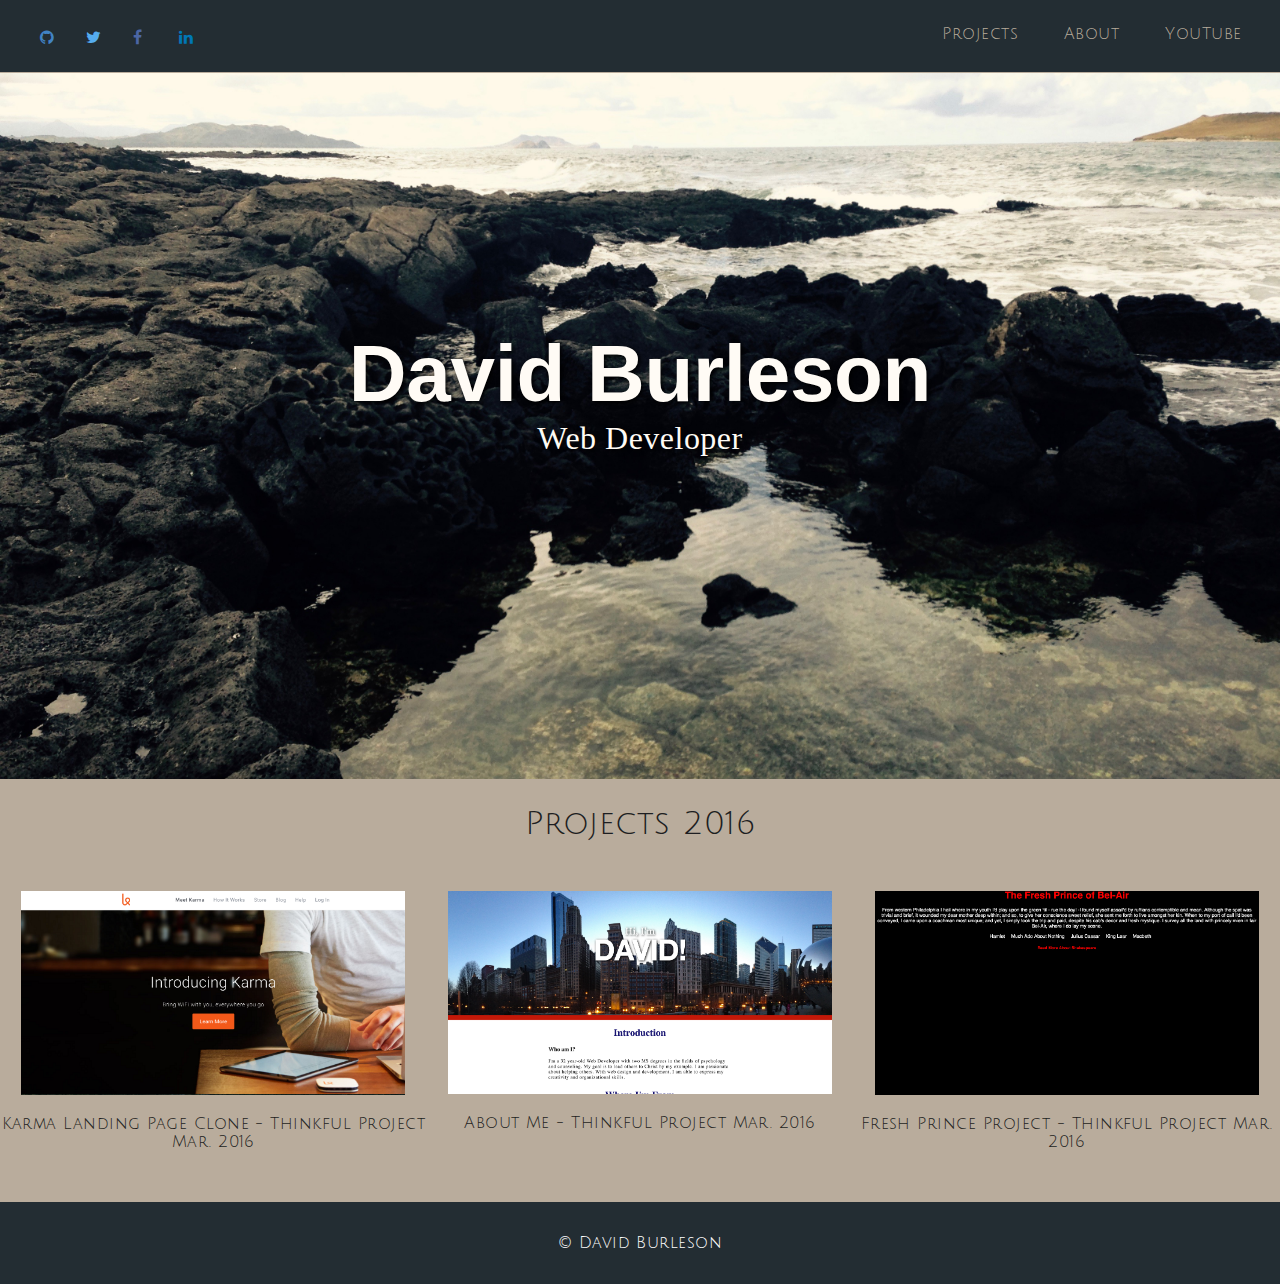
<file: index.html>
<!DOCTYPE html>
<html lang="en">
	<head>
		<meta charset="UTF-8">
		<title>David Burleson | Portfolio</title>
		<link rel="stylesheet" type="text/css" href="css/normalize.css">
		<link rel="stylesheet" type="text/css" href="css/style.css">
		<link rel="stylesheet" type="text/css" href="https://fonts.googleapis.com/css?family=Julius+Sans+One">
		<link rel="stylesheet" type="text/css" href="https://fonts.googleapis.com/css?family=Crimson+Text:400,700,400italic">
		<link rel="stylesheet" href="https://maxcdn.bootstrapcdn.com/font-awesome/4.5.0/css/font-awesome.min.css">
		<link rel="icon" type="image/x-icon" href="favicon.ico">
	</head>
	<body>	
		<header>
			<nav class="nav-main">
				<ul class="icons">
					<li class="github">
						<a href="https://github.com/davidlburleson" target="_blank"><i class="fa fa-github"></i></a>
					</li>
					<li class="twitter">
						<a href="https://twitter.com/Dharma_Dave" target="_blank"><i class="fa fa-twitter"></i></a>
					</li>
					<li class="facebook">
						<a href="https://www.facebook.com/davidlburleson" target="_blank"><i class="fa fa-facebook"></i></a>
					</li>
					<li class="linkeden">
						<a href="https://www.linkedin.com/in/david-burleson-81bba314
						" target="_blank"><i class="fa fa-linkedin"></i></a>
					</li>
				</ul>
				<ul class="nav-links">
					<li><a href="index.html" class="active">Projects</a></li>
					<li><a href="about.html">About</a></li>
					<li><a href="https://www.youtube.com/user/SandmanPresents" target="_blank">YouTube</a></li>
				</ul>
			</nav>
		</header>
		<section class="masthead">
			<h1 class="masthead-heading">David Burleson</h1>
			<p class="masthead-intro">Web Developer</p>
		</section>
		<section class="cases">
			<div class="content">
				<h2>Projects 2016</h2>
				<div class="content-icons">
					<a href="https://github.com/davidlburleson/startup-landing-page-clone">
					<img class="projects" src="images/karma-img.png" alt="Karma Landing Page Clone"></a>
					<h3>Karma Landing Page Clone - Thinkful Project Mar. 2016</h3>
				</div>
				<div class="content-icons">
					<a href="https://github.com/davidlburleson/about-me">
					<img class="projects" src="images/aboutme-img.png" alt="About Me"></a>
					<h3>About Me - Thinkful Project Mar. 2016</h3>
				</div>
				<div class="content-icons">
					<a href="https://github.com/davidlburleson/freshprince">
					<img class="projects" src="images/firstsite.png" alt="First Site - Thinkful Project"></a>
					<h3>Fresh Prince Project - Thinkful Project Mar. 2016</h3>
				</div>
			</div>
		</section>
	</body>
	<footer class="footer">
		<div>
			<span class="copyright">&copy; David Burleson</span>
		</div>
	</footer>
</html>
</file>
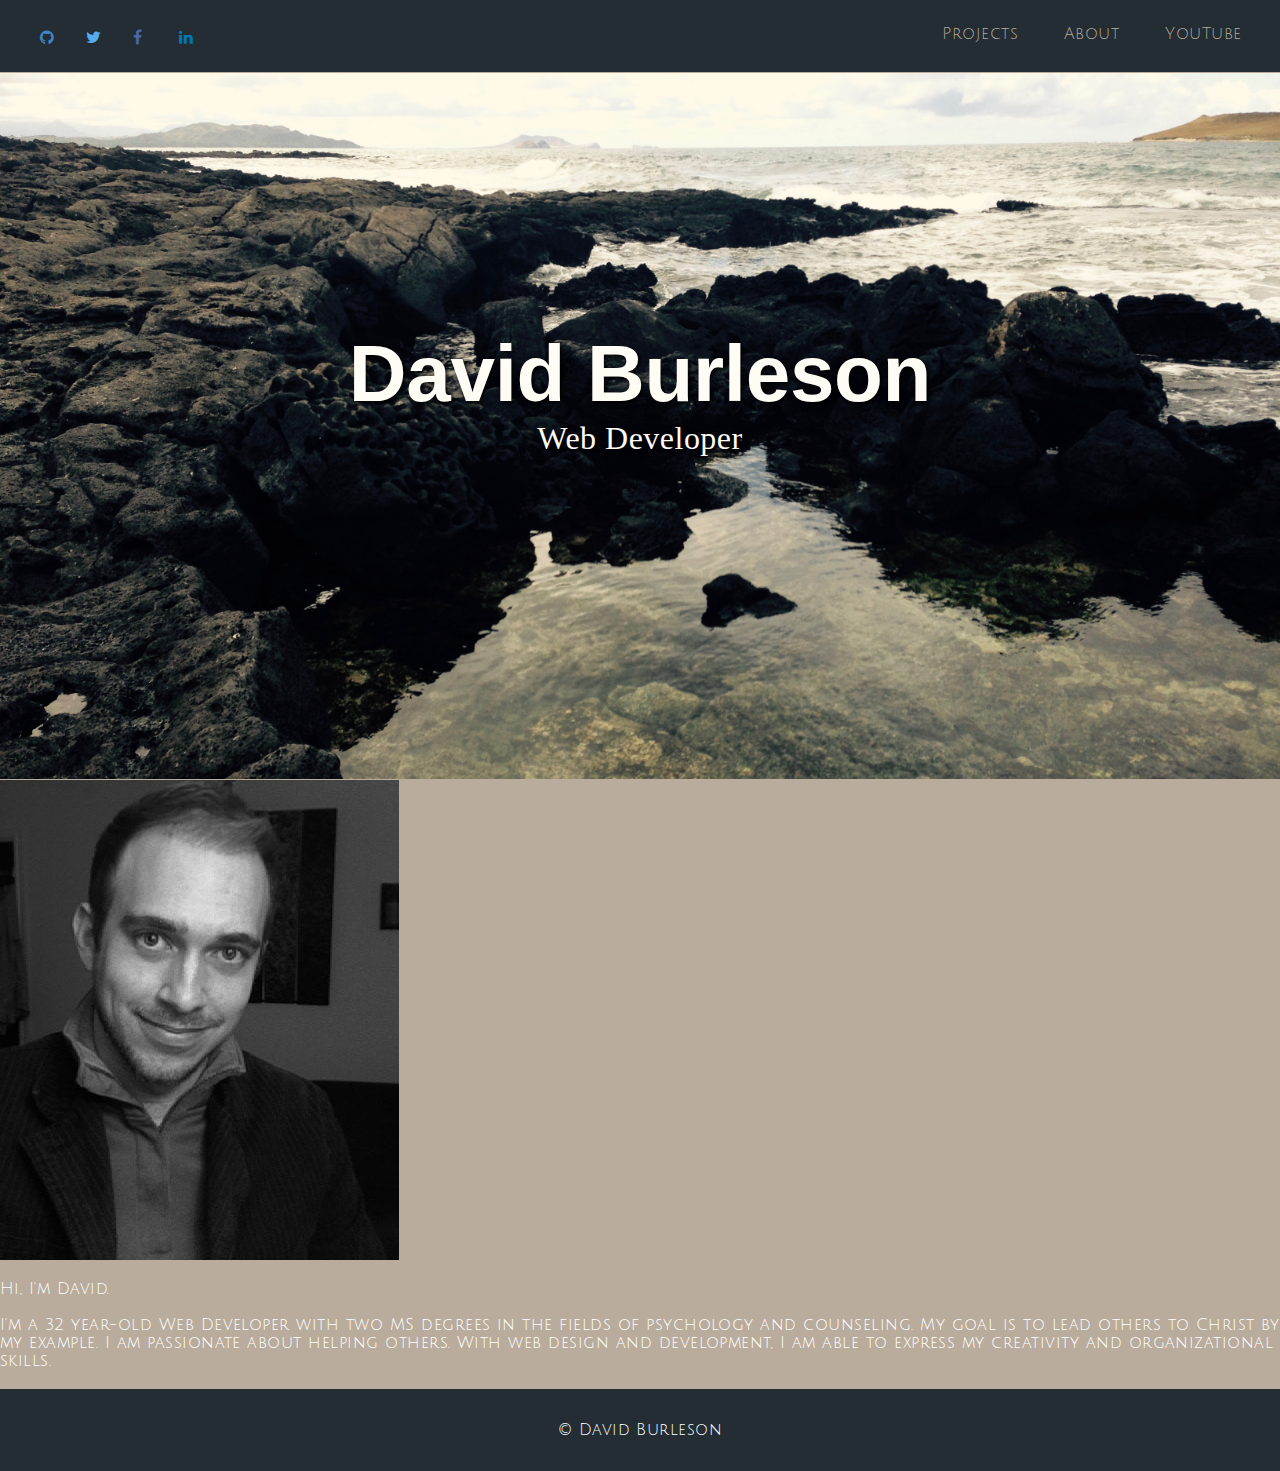
<file: about.html>
<!DOCTYPE html>
<html lang="en">
	<head>
		<meta charset="UTF-8">
		<title>David Burleson | About</title>
		<link rel="stylesheet" type="text/css" href="css/normalize.css">
		<link rel="stylesheet" type="text/css" href="css/style.css">
		<link rel="stylesheet" type="text/css" href="https://fonts.googleapis.com/css?family=Julius+Sans+One">
		<link rel="stylesheet" type="text/css" href="https://fonts.googleapis.com/css?family=Crimson+Text:400,700,400italic">
		<link rel="stylesheet" href="https://maxcdn.bootstrapcdn.com/font-awesome/4.5.0/css/font-awesome.min.css">
		<link rel="icon" type="image/x-icon" href="favicon.ico">
	</head>
	<body>	
		<header>
			<nav class="nav-main">
				<ul class="icons">
					<li class="github">
						<a href="https://github.com/davidlburleson"><i class="fa fa-github"></i></a>
					</li>
					<li class="twitter">
						<a href="https://twitter.com/Dharma_Dave"><i class="fa fa-twitter"></i></a>
					</li>
					<li class="facebook">
						<a href="https://www.facebook.com/davidlburleson"><i class="fa fa-facebook"></i></a>
					</li>
					<li class="linkeden">
						<a href="https://www.linkedin.com/in/david-burleson-81bba314
						"><i class="fa fa-linkedin"></i></a>
					</li>
				</ul>
				<ul class="nav-links">
					<li><a href="index.html">Projects</a></li>
					<li><a href="about.html" class="active">About</a></li>
					<li><a href="https://www.youtube.com/user/SandmanPresents" target="_blank">YouTube</a></li>
				</ul>
			</nav>
		</header>
		<section class="masthead">
			<h1 class="masthead-heading">David Burleson</h1>
			<p class="masthead-intro">Web Developer</p>
		</section class="content">
		<section class="introduction-section">
	    	<img src="images/profile.jpg">
	    	<p>Hi, I'm David. <br><br>I'm a 32 year-old Web Developer with two MS degrees in the fields of psychology and counseling. My goal is to lead others to Christ by my example. I am passionate about helping others. With web design and development, I am able to express my creativity and organizational skills.</p>
		</section>
	</body>
	<footer class="footer">
		<div>
			<span class="copyright">&copy; David Burleson</span>
		</div>
	</footer>
</html>
</file>
<file: css/style.css>
/*Page Styles*/

html {
	padding: 0px;
	margin: 0px;
	box-sizing: border-box;
}

*, *:before, *:after {
	box-sizing: inherit;
}

body {
	font-family: 'Julius Sans One', sans-serif;
	font-size: 16px;
	color: #fff;
	letter-spacing: 0.03em;
	-webkit-font-smoothing: antialiased;
	background-color: #b9ac9c;
}


/*Link Style*/

a {
	text-decoration: none;
}

a:link, 
a:visited {
	color: #b9ac9c;
}

a:hover {
	color: #FFFBF5;
	cursor: pointer;
}

li.active a {
    color: black;
    font-weight: bold;
}

/*Main Navigation*/

.nav-main {
	background-color: #232d33;
	position: fixed;
	width: 100%;
	border-bottom: 1px solid #b9ac9c;
	z-index: 9999;
}

.icons {
	overflow: auto;
	display: inline-block;
	float: left;
	padding-left: 1.5rem;
}

.nav-main .icons > li {
	height: 2.5rem;
	width: 2.5rem;
	padding: 0.8rem 1rem;
	display: inline-block;
}

.nav-main .github a {
	color: #4183c4;
}

.nav-main .twitter a {
	color: #55acee;
}

.nav-main .facebook a {
	color: #4c66a4;
}

.nav-main .linkeden a {
	color: #0077b5;
}

.nav-main .nav-links {
    float: right;
    margin-top: 1.56rem;
    padding-left: 0rem;
    padding-right: 1.5rem;
}
.nav-main .nav-links li {
    display: inline-block;
    margin-left: 1.56rem;
    margin-right: .9rem;
}

/* Masthead Styles */

.masthead {
    padding: 20rem 0;
    background-image: url("../images/masthead.jpg");
    background-repeat: no-repeat;
    background-size: cover;
    background-position: center center;
    border-top: solid 4rem #FFFBF5;
    display: block;
    overflow: hidden;
    border-bottom: 1px solid #b9ac9c;
    }

.masthead-heading {
    margin-top: -3.5rem;
    font-family: "Juluis Sans One", "Helvetica Neue", sans-serif;
    font-weight: bold;
    font-size: 5em;
    letter-spacing: -0.02rem;
    color: #FFFBF5;
    text-align: center;
    margin-bottom: 0rem;
    text-shadow: 2px 2px 5px black;
}

.masthead-intro {
    margin-bottom: 0.1rem;
    font-family: "Juluis Sans One", Georgia, serif;
    font-size: 2rem;
    color: #FFFBF5;
    text-align: center;
    margin-top: 0rem;
    text-shadow: 2px 2px 5px black;
}

/* Body Styles */

.content {
	color: #1d1e21;
	text-align: center;
	font: inherit;
}

.cases {
	padding-bottom: 2rem;
	overflow: auto;
}

.cases h2 {
	font-size: 2rem;
	margin: 1.625rem 0 3.125rem;
	font-weight: 300;
}
.content-icons {
    width: 33.3333333%;
    display: inline-block;
    box-sizing: border-box;
    float: left;
}

.content-icons img {
	max-width: 90%;
}

.cases h3 {
	font-weight: 400;
	font-size: 1rem;
}


/* Footer Styles */

.footer {
	background-color: #232d33;
    color: white;
    padding-top: 2rem;
    padding-bottom: 2rem;
    border-top: 3px solid #b9ac9c;
	width: 100%;
	display: inline-block;
	text-align: center;
}

/*Media Query*/
</file>
